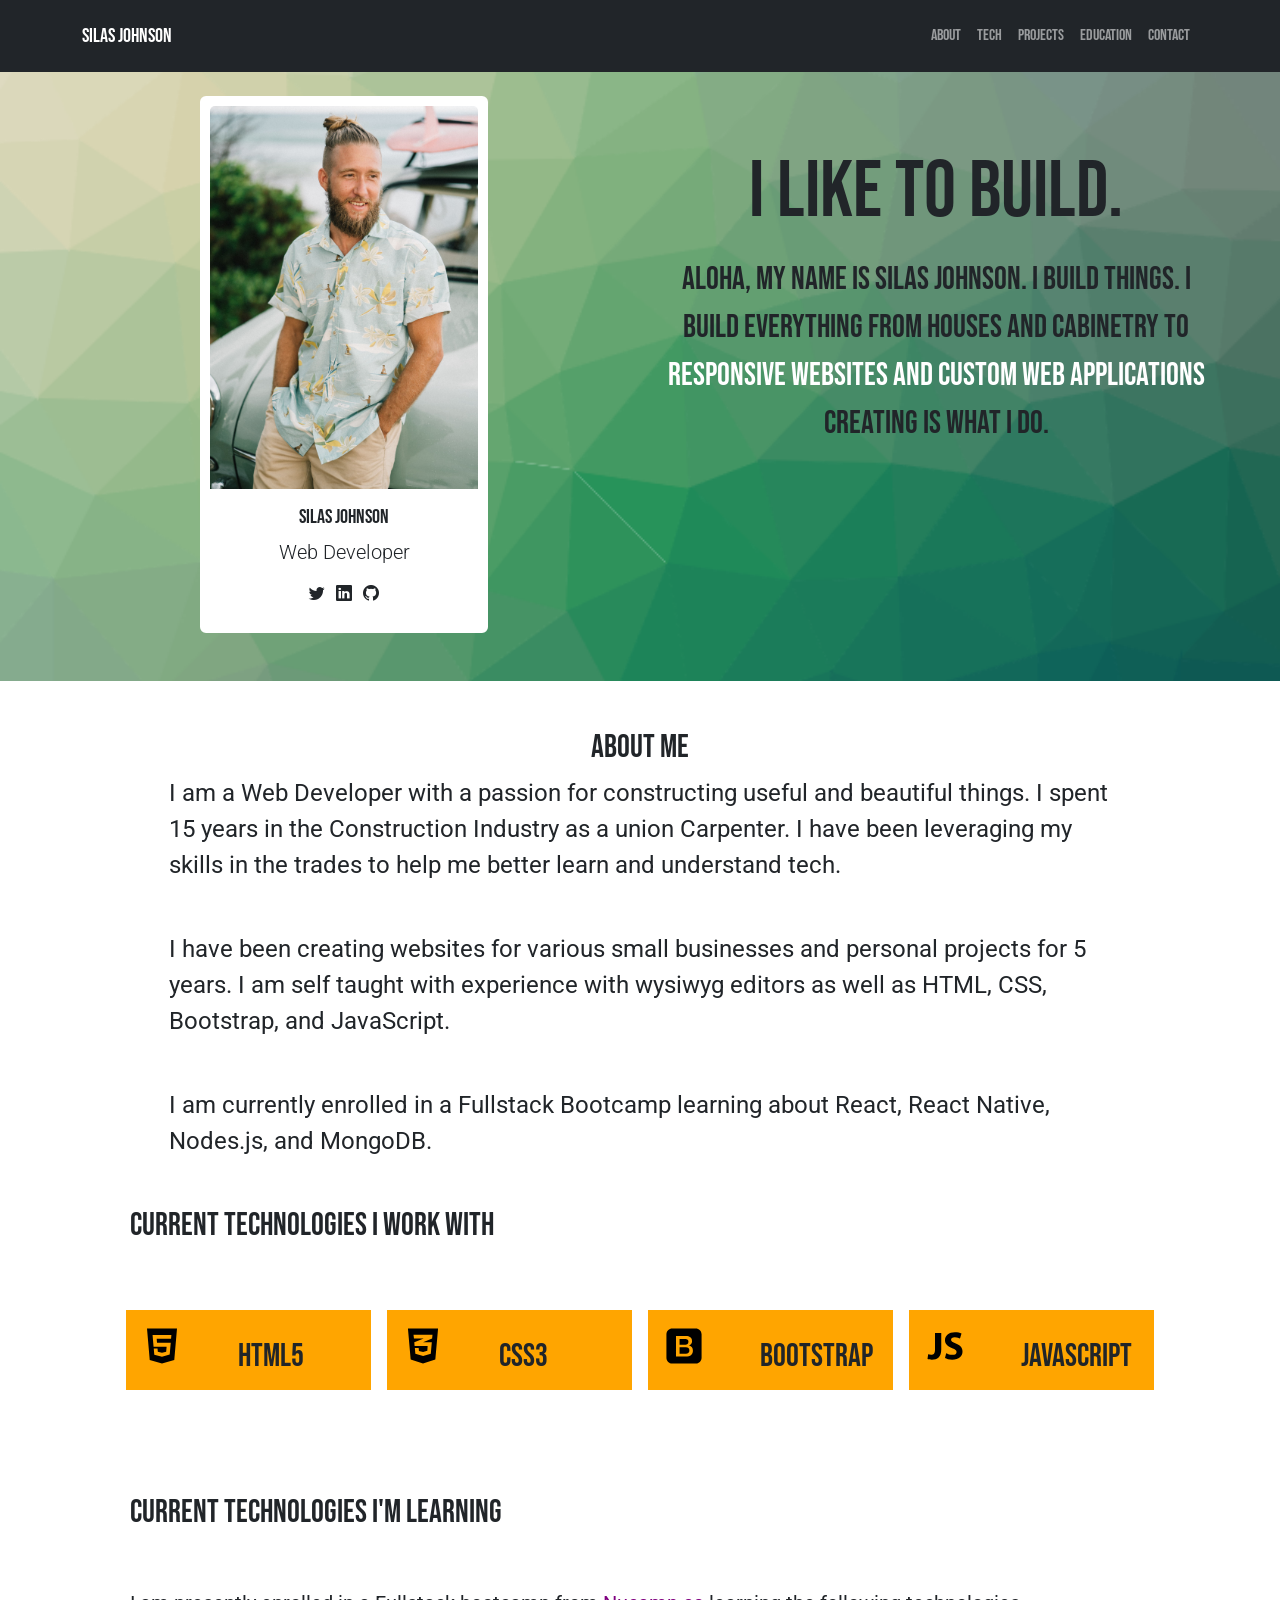
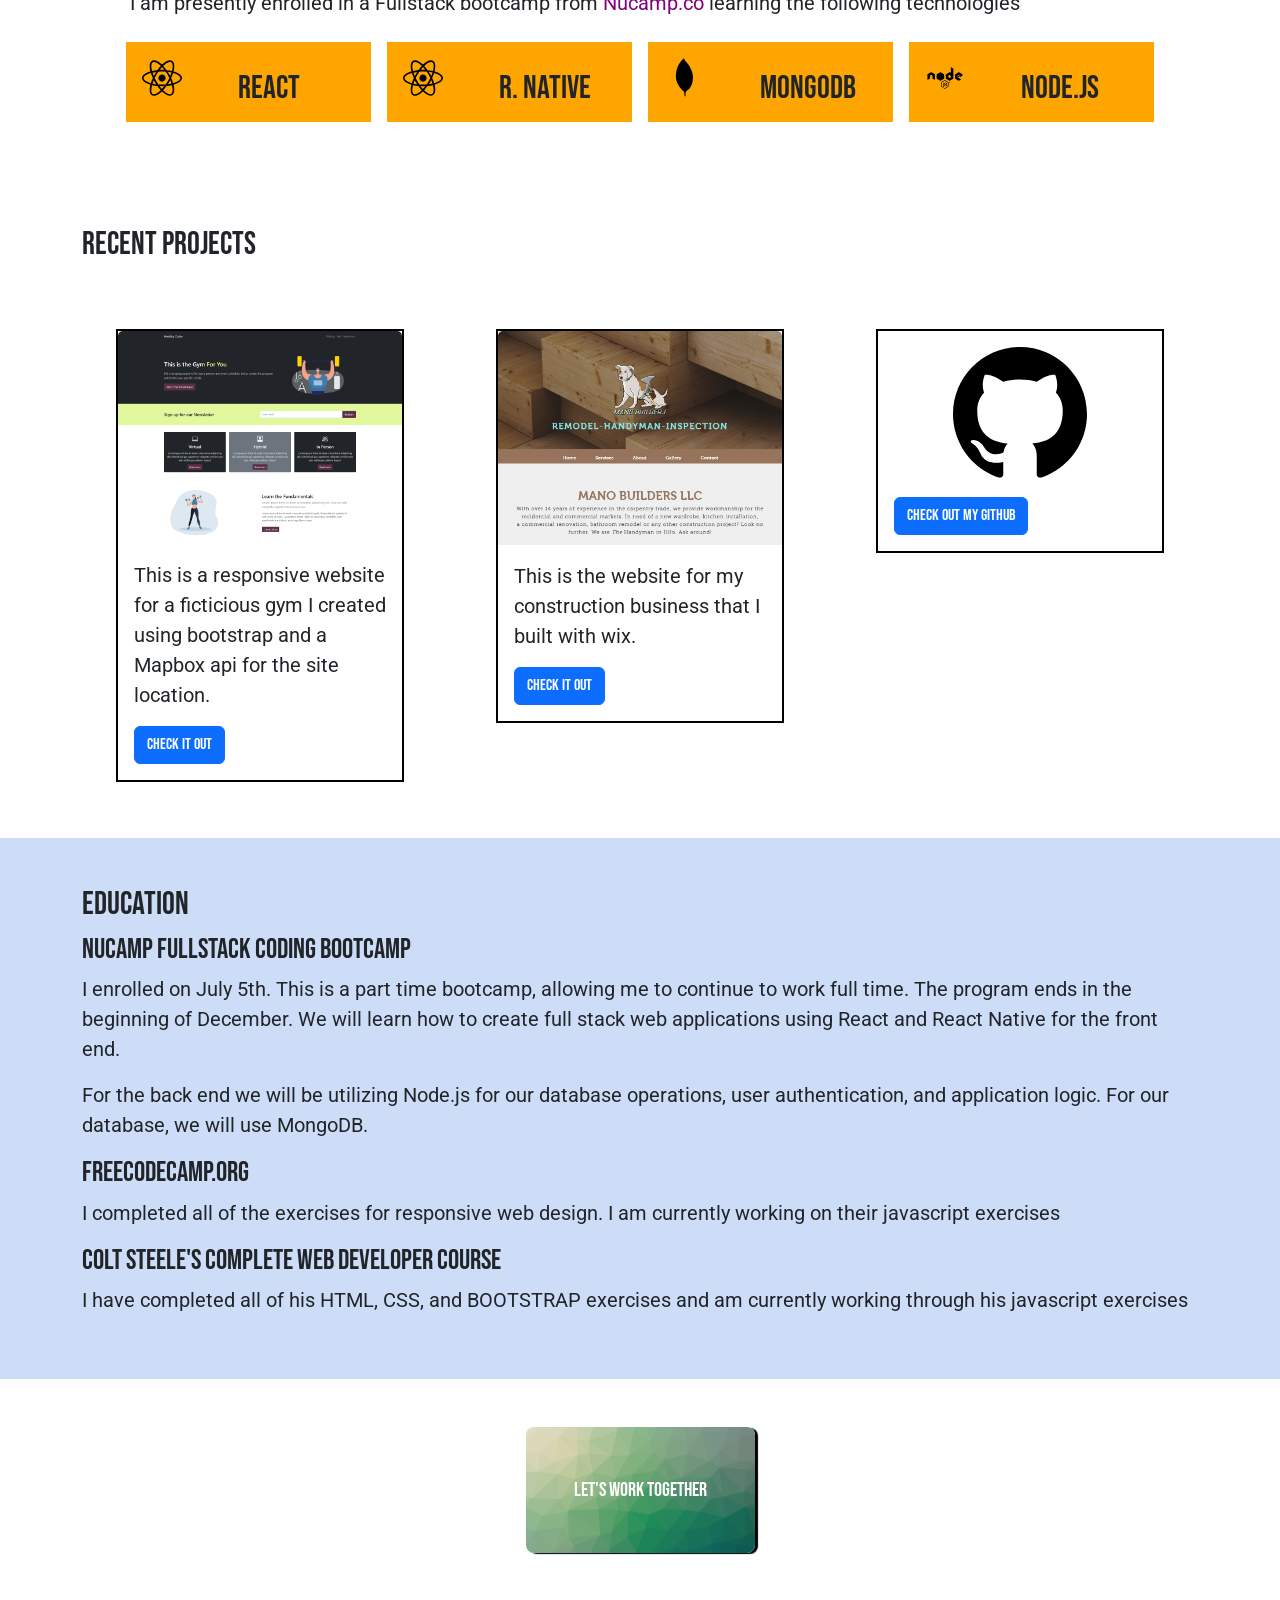
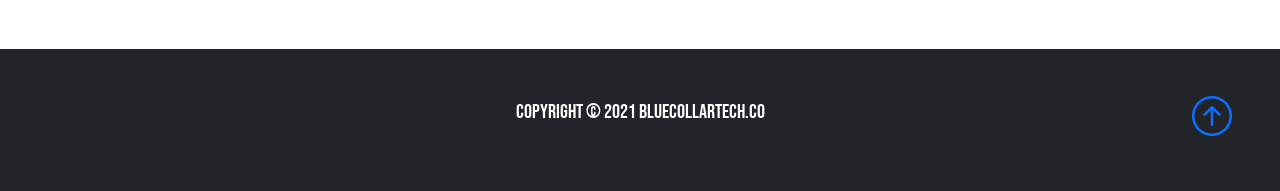
<file: index.html>
<!DOCTYPE html>
<html lang="en">

<head>
    <meta charset="UTF-8">
    <meta http-equiv="X-UA-Compatible" content="IE=edge">
    <meta name="viewport" content="width=device-width, initial-scale=1.0">
    <link href="https://cdn.jsdelivr.net/npm/bootstrap@5.0.2/dist/css/bootstrap.min.css" rel="stylesheet"
        integrity="sha384-EVSTQN3/azprG1Anm3QDgpJLIm9Nao0Yz1ztcQTwFspd3yD65VohhpuuCOmLASjC" crossorigin="anonymous">

    <link rel="stylesheet" href="https://cdn.jsdelivr.net/npm/bootstrap-icons@1.3.0/font/bootstrap-icons.css">
    <link rel="stylesheet" href="devportfolio.css">
    <style>
        @import url('https://fonts.googleapis.com/css2?family=Bebas+Neue&display=swap');

        @import url('https://fonts.googleapis.com/css2?family=Roboto:wght@500&display=swap');
    </style>

    <title>Silas Johnson</title>
    <link rel="icon" type="image/x-icon" href="favicon.ico">
</head>

<body>
    <!-- navbar -->
    <nav class="navbar navbar-expand-lg bg-dark navbar-dark py-3 fixed-top">
        <div class="container">
            <a href="#" class="navbar-brand">Silas Johnson</a>
            <button class="navbar-toggler" type="button" data-bs-toggle="collapse" data-bs-target="#navmenu">
                <span class="navbar-toggler-icon"></span>
            </button>
            <div class="collapse navbar-collapse" id="navmenu">
                <ul class="navbar-nav ms-auto">
                    <li class="nav-item">
                        <a href="#about" class="nav-link">About</a>
                    </li>
                    <li class="nav-item">
                        <a href="#tech" class="nav-link">Tech</a>
                    </li>
                    <li class="nav-item">
                        <a href="#projects" class="nav-link">Projects</a>
                    </li>
                    <li class="nav-item">
                        <a href="#education" class="nav-link">Education</a>
                    </li>
                    <li class="nav-item">
                        <a href="#contact" class="nav-link">Contact</a>
                    </li>
                </ul>
            </div>
        </div>
    </nav>





    <!--hero-->

    <div class="container-fluid hero">
        <div class="row p-5">
            <div class="col d-flex justify-content-center">
                <div class="card text-center mt-5 card-hero" style="width: 18rem;">
                    <img src="Nick-97-min.jpg" class="card-img-top" alt="...">
                    <div class="card-body">
                        <h5 class="card-title">Silas Johnson</h5>
                        <p class="card-text lead">Web Developer</p>
                        <a href="https://twitter.com/healthy_coder"><i class="bi bi-twitter text-dark mx-1"></i></a>

                        <a href="https://www.linkedin.com/in/silas-johnson-181b92215/"><i class="bi bi-linkedin text-dark mx-1"></i></a>
                        <a href="https://github.com/Silasj86"><i class="bi bi-github text-dark mx-1"></i></a>
                    </div>
                </div>
            </div>
            <div class="col align-items-center">
                <h1 class="pt-5 mt-5">I like to build.</h1>

                <p class="lead p-2 herotxt">Aloha, my name is Silas Johnson. I build things. I build everything from
                    houses and cabinetry to <span class="txttop">responsive websites and custom web applications</span>
                    <br>Creating is what I do.
                </p>

            </div>
        </div>
    </div>


    <!--About-->
    <section class="about" id="about">
        <div class="container-fluid">
            <div class="row pt-5">
                <div class="col">
                    <h2 class="text-center">About Me</h2>
                    <p class="">I am a Web Developer with a passion for constructing useful and beautiful things. I
                        spent
                        15 years in the Construction Industry as a union Carpenter. I have been leveraging my skills in
                        the trades to help me better learn and understand tech. </p>
                    <p class="pt-5">
                        I have been creating websites for various small businesses and personal projects for 5 years. I
                        am self taught with experience with wysiwyg editors as well as HTML, CSS, Bootstrap, and
                        JavaScript.</p>
                    
                        <p class="pt-5">I am
                        currently enrolled in a Fullstack Bootcamp learning about React, React Native, Nodes.js, and
                        MongoDB.
                    </p>
                </div>
            </div>
        </div>

    </section>



    <!--Technologies i Work With-->
    <section id="tech">
        <div class="container">
            <div class="row p-5">
                <h2 class="pb-5">Current Technologies I work with</h2>
                <div class="col-xl-3 p-2">
                    <div class="card work-with">
                        <div class="card-body work-with">

                            <embed src="html5.svg" type="" class="svg testsvg">
                            <div class="testp">
                                <p class="testp2">HTML5</p>
                            </div>

                        </div>
                    </div>
                </div>
                <div class="col-xl-3 p-2">
                    <div class="card work-with">
                        <div class="card-body work-with">
                            <embed src="css3-alt.svg" type="" class="svg">
                            <div class="testp">
                                <p class="testp2">CSS3</p>
                            </div>
                        </div>
                    </div>
                </div>
                <div class="col-xl-3 p-2">
                    <div class="card work-with">
                        <div class="card-body work-with">
                            <embed src="cib-bootstrap.svg" type="" class="svg">
                            <div class="testp">
                                <p class="testp2">
                                    BOOTSTRAP
                                </p>
                            </div>
                        </div>
                    </div>
                </div>
                <div class="col-xl-3 p-2">
                    <div class="card work-with">
                        <div class="card-body work-with">
                            <embed src="javascript.svg" type="" class="svg">
                            <div class="testp">
                                <p class="testp2">JAVASCRIPT</p>
                            </div>
                        </div>
                    </div>
                </div>
            </div>
        </div>
    </section>


    <!--Technologies Im learning-->
    <section>
        <div class="container">
            <div class="row p-5">
                <h2 class="pb-5">Current Technologies I'm Learning</h2>
                <p>I am presently enrolled in a Fullstack bootcamp from <a
                        href="https://www.nucamp.co/bootcamp-overview/full-stack-web-mobile-development"
                        class="nucamp">Nucamp.co</a>
                    learning the following technologies</p>
                <div class="col-xl-3 p-2">
                    <div class="card work-with">
                        <div class="card-body work-with">
                            <embed src="cib-react.svg" type="" class="svg">
                            <div class="testp">
                                <p class="testp2">REACT</p>
                            </div>
                        </div>
                    </div>
                </div>
                <div class="col-xl-3 p-2">
                    <div class="card work-with">
                        <div class="card-body work-with">
                            <embed src="cib-react.svg" type="" class="svg">
                            <div class="testp">
                                <p class="testp2 test-react">R. NATIVE</p>
                            </div>
                        </div>
                    </div>
                </div>
                <div class="col-xl-3 p-2">
                    <div class="card work-with">
                        <div class="card-body work-with">
                            <embed src="cib-mongodb.svg" type="" class="svg">
                            <div class="testp">
                                <p class="testp2">mongoDB</p>
                            </div>
                        </div>
                    </div>
                </div>
                <div class="col-xl-3 p-2">
                    <div class="card work-with">
                        <div class="card-body work-with">
                            <embed src="node.svg" type="" class="svg">
                            <div class="testp">
                                <p class="testp2">NODE.JS</p>
                            </div>
                        </div>
                    </div>
                </div>
            </div>
        </div>
    </section>

    <!--Projects-->

    <section id="projects">
        <div class="container pt-5">

            <div class="row">
                <h2 class="pb-5">Recent Projects</h2>
                <div class="col p-2">
                    <div class="card proj" style="width: 18rem;">
                        <img src="gymshotcrop.png" class="card-img-top" alt="...">
                        <div class="card-body">
                            <p class="card-text">This is a responsive website for a ficticious gym I created using
                                bootstrap and a Mapbox api for the site location.</p>
                            <a href="https://practical-swanson-5b2352.netlify.app/" target="_blank" class="btn btn-primary stretched-link">Check it out</a>
                        </div>
                    </div>
                </div>

                <div class="col p-2">
                    <div class="card proj" style="width: 18rem;">
                        <img src="cropped_mano-min.png" class="card-img-top" alt="...">
                        <div class="card-body">
                            <p class="card-text">This is the website for my construction business that I built with wix.
                            </p>
                            <a href="https://www.manobuildershi.com" target="_blank" class="btn btn-primary stretched-link">Check it out</a>
                        </div>
                    </div>
                </div>

                <div class="col p-2">
                    <div class="card proj" style="width: 18rem;">
                        <img src="iconmonstr-github-1.svg" class="card-img-top git pt-3" alt="...">
                        <div class="card-body">
                            <a href="https://www.github.com/Silasj86" target="_blank" class="btn btn-primary stretched-link">Check out my github</a>
                        </div>
                    </div>
                </div>

            </div>


        </div>

    </section>

    <!--Education-->

    <section class="p-5 educa mt-5" id="education">
        <div class="container">
            <div class="row">
                <h2>Education</h2>
                <h3>Nucamp fullstack coding bootcamp</h3>
                <p>I enrolled on July 5th. This is a part time bootcamp, allowing me to continue to work full time. The
                    program ends in the beginning of December. We will learn how to create full stack web applications
                    using React and React Native for the front end.</p>
                <p>For the back end we will be utilizing Node.js for
                    our database operations, user authentication, and application logic. For our database, we will use
                    MongoDB. </p>
                <h3>freecodecamp.org</h3>
                <p>I completed all of the exercises for responsive web design. I am currently working on their
                    javascript exercises</p>
                <h3>Colt Steele's complete web developer course</h3>
                <p>I have completed all of his HTML, CSS, and BOOTSTRAP exercises and am currently working through his
                    javascript exercises</p>
            </div>
        </div>
    </section>

    <!--Contact-->
    <section id="contact">

        <div class="p-5">

            <a class="cbn" href="mailto:silas.johnson86@gmail.com"><button
                    class="btn p btncontact text-white btn-lg p-5 mb-5 contact" type="button">Let's work
                    Together</button></a>
        </div>
    </section>



    <!--footer-->
    <footer class="p-5 bg-dark text-white text-center position-relative">
        <div class="container">
            <p class="lead footp">Copyright &copy; 2021 bluecollartech.co</p>
            <a href="#" class="position-absolute bottom-0 end-0 p-5">
                <i class="bi bi-arrow-up-circle h1"></i>
            </a>
        </div>

    </footer>




    <script src="https://cdn.jsdelivr.net/npm/bootstrap@5.0.2/dist/js/bootstrap.bundle.min.js"
        integrity="sha384-MrcW6ZMFYlzcLA8Nl+NtUVF0sA7MsXsP1UyJoMp4YLEuNSfAP+JcXn/tWtIaxVXM"
        crossorigin="anonymous"></script>
</body>

</html>
</file>
<file: devportfolio.css>
body {
    font-family: 'Bebas Neue', sans-serif;
  }
  
 h1 {
     font-size: 5rem;
     text-align: center;
 }

 p {
     font-size: 1.25rem;
     font-family: 'Roboto', sans-serif;

 }
 
 
  .about p {
     width: 75%;
     margin: auto;
     font-size: 1.5rem;
 }

 .herotxt {
     text-align: center;
     font-size: 2rem;
     font-family: 'Bebas Neue', sans-serif;
     /*make media query so txt is smaller when responsive*/
 }
 
 /*.about {
    background: rgb(2,0,36);
    background: linear-gradient(90deg, rgba(2,0,36,1) 0%, rgba(198,108,57,1) 0%, rgba(255,205,0,1) 100%);
 }*/

 .hero {
     background-image: url(cool-background.png);
     background-repeat: no-repeat;
     background-size: cover;
 }

.card-hero {
    border-width: 10px;
    border-color: white;
}

.work-with {
    border-style: none;
    border-width: 1px black;
    background-color: orange;
    
    
    

}

.svg {
    height: 40px;
}

.tech {

    text-align: center;
    
}

.proj {
    margin: auto;
    justify-content: center;
    border-width: 2px;
    border-color: black;
    border-radius: 0px;
}

.educa {
    background-color: #cdddf7;
}

.footp {
    font-family: 'Bebas Neue', sans-serif;
}


.btncontact {
    background-image: url(cool-background.png);
    border-width: 0px;
    background-repeat: no-repeat;
     background-size: cover;
}

.test {
    display: flex;
    
}


.testp {

margin-left: 25%;
margin-bottom: -25%;
display: inline-block; 




}

.testp p {
    font-family: 'Bebas Neue', sans-serif;
    font-size: 2rem;
}

.nucamp {
    text-decoration: none;
    color: purple;
}

.contact {
    display: block;
    margin-left: auto;
    margin-right: auto;
    box-shadow: 3px 1px 1px black;
    

}

.cbn {
    text-decoration: none;
}

.git {
    height: 150px;
    width: 150px;
    margin: auto;
}

.txttop {
    color: white;
}
</file>
